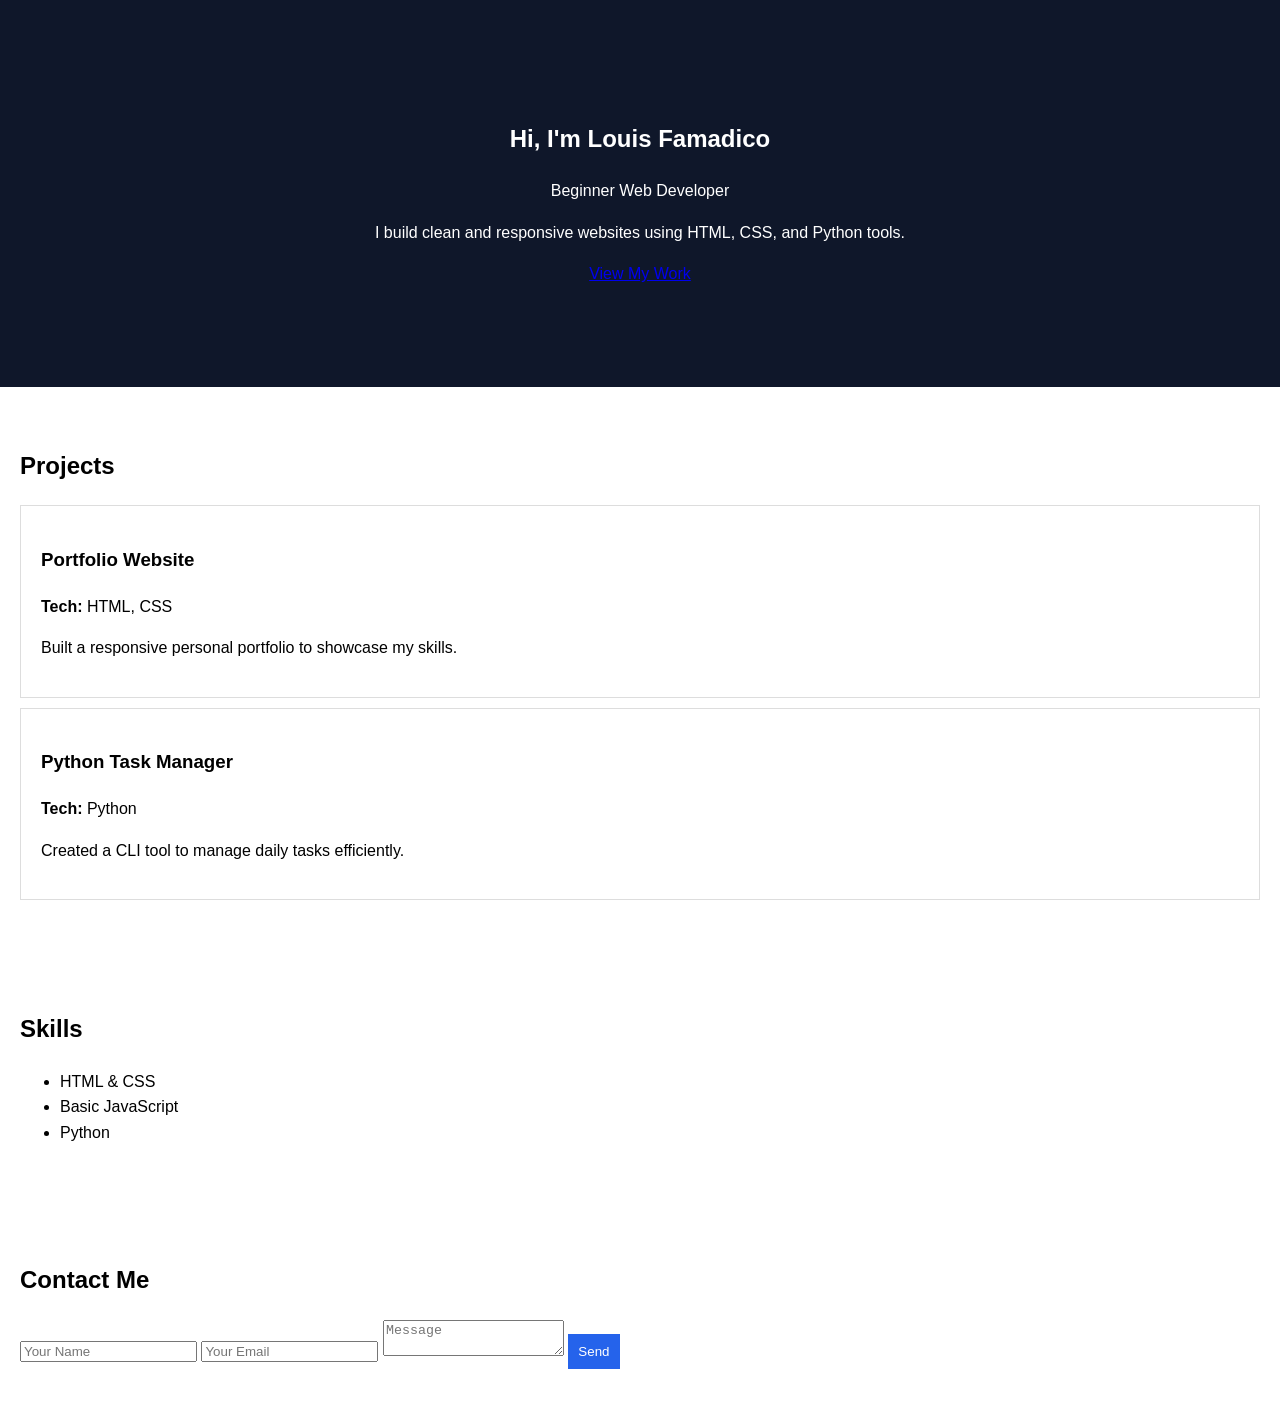
<file: index.html>
<!DOCTYPE html>
<html lang="en">

<head>
    <meta charset="UTF-8" />
    <meta name="viewport" content="width=device-width, initial-scale=1.0" />
    <title>Louis Famadico | Portfolio</title>
    <link rel="stylesheet" href="style.css" />
</head>

<body>

  
    <section class="hero">
        <h1>Hi, I'm Louis Famadico</h1>
        <p>Beginner Web Developer<p>
        <p>I build clean and responsive websites using HTML, CSS, and Python tools.</p>
        <a href="#projects">View My Work</a>
    </section>

  
    <section id="projects">
        <h2>Projects</h2>

        <div class="project">
            <h3>Portfolio Website</h3>
            <p><strong>Tech:</strong> HTML, CSS</p>
            <p>Built a responsive personal portfolio to showcase my skills.</p>
        </div>

        <div class="project">
            <h3>Python Task Manager</h3>
            <p><strong>Tech:</strong> Python</p>
            <p>Created a CLI tool to manage daily tasks efficiently.</p>
        </div>

    </section>


    <section>
        <h2>Skills</h2>
        <ul>
            <li>HTML & CSS</li>
            <li>Basic JavaScript</li>
            <li>Python</li>
        </ul>
    </section>

    <section>
        <h2>Contact Me</h2>
        <form id="contact-form">
            <input type="text" placeholder="Your Name" required />
            <input type="email" placeholder="Your Email" required />
            <textarea placeholder="Message"></textarea>
            <button type="submit">Send</button>
        </form>
    </section>

</body>

</html>
</file>
<file: style.css>
body {
  font-family: Arial, sans-serif;
  margin: 0;
  line-height: 1.6;
}

.hero {
  background: #0f172a;
  color: white;
  text-align: center;
  padding: 100px 20px;
}

section {
  padding: 40px 20px;
}

.project {
  border: 1px solid #ddd;
  padding: 20px;
  margin: 10px 0;
}

button {
  background: #2563eb;
  color: white;
  padding: 10px;
  border: none;
}
</file>
<file: final_lab.css>
body {
  font-family: Arial, sans-serif;
  margin: 0;
  line-height: 1.6;
}

.hero {
  background: #0f172a;
  color: white;
  text-align: center;
  padding: 100px 20px;
}

section {
  padding: 40px 20px;
}

.project {
  border: 1px solid #ddd;
  padding: 20px;
  margin: 10px 0;
}

button {
  background: #2563eb;
  color: white;
  padding: 10px;
  border: none;
}
</file>
